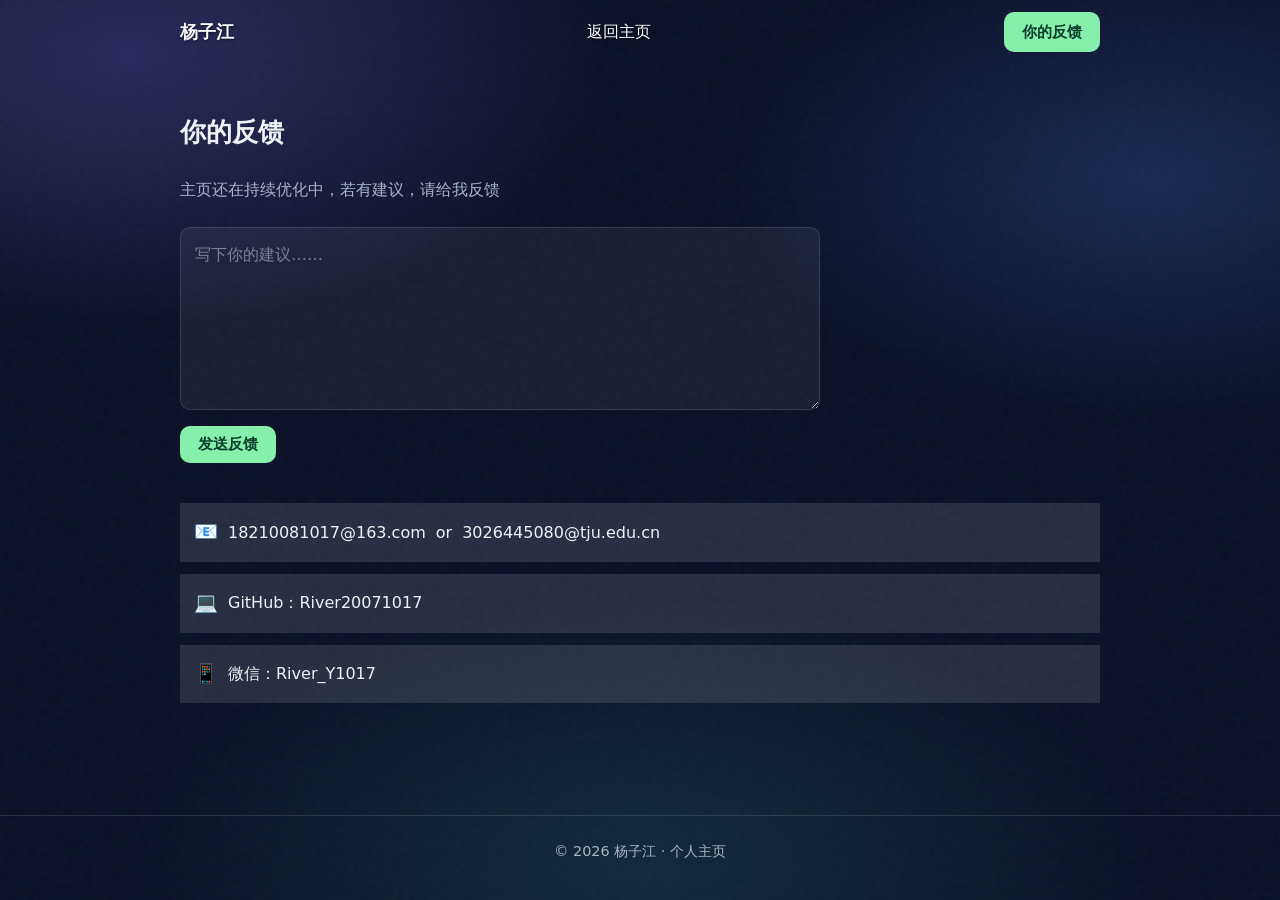
<file: feedback.html>
<!DOCTYPE html>
<html lang="zh-CN">
<head>
  <meta charset="UTF-8" />
  <meta name="viewport" content="width=device-width, initial-scale=1.0" />
  <title>你的反馈 · 杨子江</title>
  <link rel="stylesheet" href="style.css" />
</head>
<body>

  <!-- ============ Header ============ -->
  <header class="site-header" id="top">
    <nav class="nav container" aria-label="主导航">
      <a class="nav-brand" href="index.html">杨子江</a>
      <ul class="nav-list">
        <li><a href="index.html">返回主页</a></li>
      </ul>
      <a class="nav-feedback" href="feedback.html" aria-current="page">你的反馈</a>
    </nav>
  </header>

  <main>
    <section class="section" id="feedback">
      <div class="container">
        <h1 class="section-title">你的反馈</h1>
        <p class="section-body">主页还在持续优化中，若有建议，请给我反馈</p>

        <form class="feedback-form" action="mailto:18210081017@163.com" method="post" enctype="text/plain">
          <textarea name="body" rows="6" placeholder="写下你的建议……"></textarea>
          <button type="submit" class="nav-feedback feedback-submit">发送反馈</button>
        </form>

        <ul class="contact-list">
          <li class="contact-item">
            <span class="contact-icon" aria-hidden="true">📧</span>
            <a href="mailto:18210081017@163.com">18210081017@163.com</a>
            <span> or </span>
            <a href="mailto:3026445080@tju.edu.cn">3026445080@tju.edu.cn</a>
          </li>
          <li class="contact-item">
            <span class="contact-icon" aria-hidden="true">💻</span>
            <span>GitHub：River20071017</span>
          </li>
          <li class="contact-item">
            <span class="contact-icon" aria-hidden="true">📱</span>
            <span>微信：River_Y1017</span>
          </li>
        </ul>
      </div>
    </section>
  </main>

  <footer class="site-footer">
    <div class="container">
      <p>© 2026 杨子江 · 个人主页</p>
    </div>
  </footer>

</body>
</html>
</file>
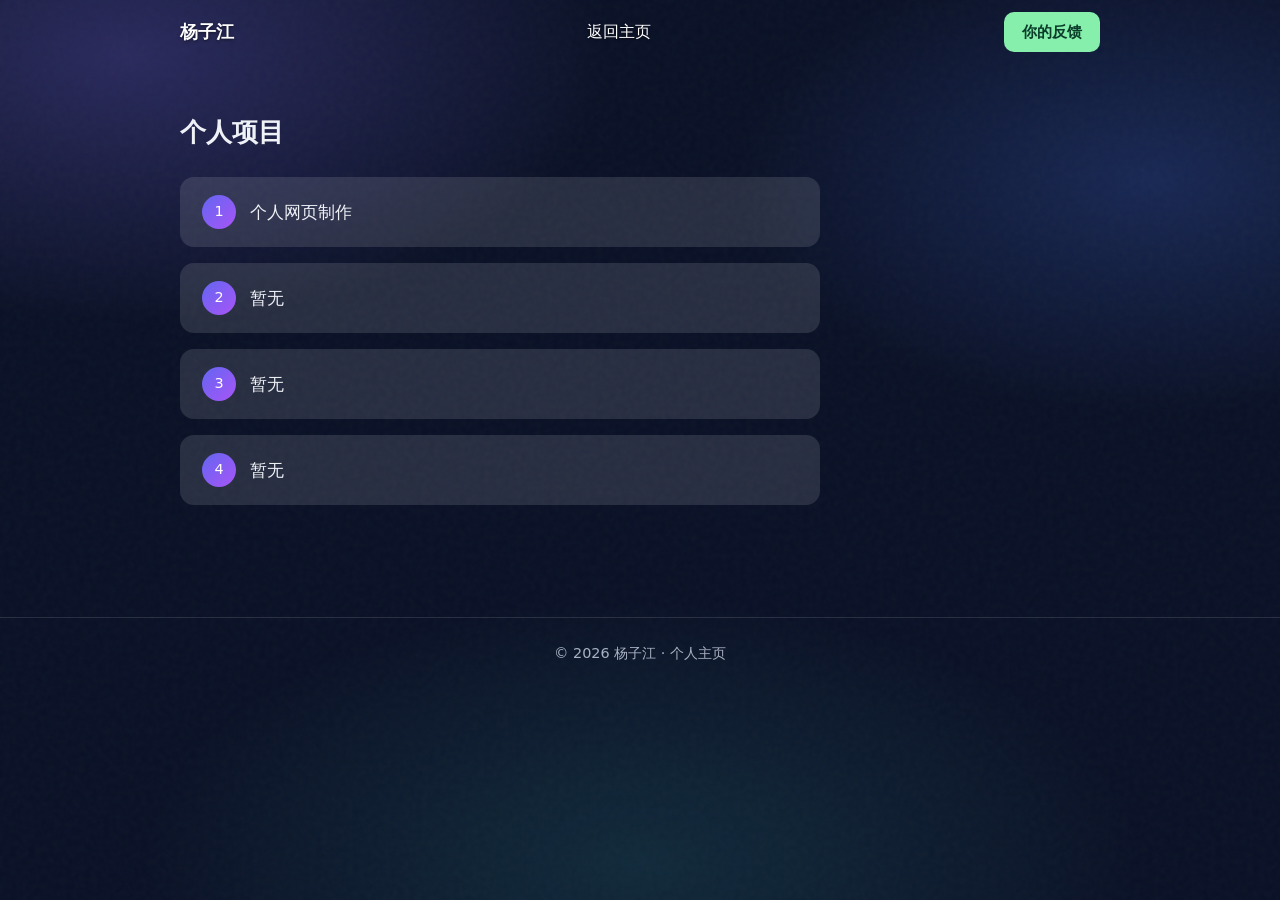
<file: projects.html>
<!DOCTYPE html>
<html lang="zh-CN">
<head>
  <meta charset="UTF-8" />
  <meta name="viewport" content="width=device-width, initial-scale=1.0" />
  <title>个人项目 · 杨子江</title>
  <link rel="stylesheet" href="style.css" />
</head>
<body>

  <!-- ============ Header ============ -->
  <header class="site-header" id="top">
    <nav class="nav container" aria-label="主导航">
      <a class="nav-brand" href="index.html">杨子江</a>
      <ul class="nav-list">
        <li><a href="index.html#projects">返回主页</a></li>
      </ul>
      <a class="nav-feedback" href="feedback.html">你的反馈</a>
    </nav>
  </header>

  <main>
    <section class="section" id="projects-archive">
      <div class="container">
        <h1 class="section-title">个人项目</h1>
        <!-- 文案均来自 content.md -->
        <ol class="proj-list">
          <li class="proj-item">
            <span class="proj-num" aria-hidden="true">1</span>
            <span>个人网页制作</span>
          </li>
          <li class="proj-item">
            <span class="proj-num" aria-hidden="true">2</span>
            <span>暂无</span>
          </li>
          <li class="proj-item">
            <span class="proj-num" aria-hidden="true">3</span>
            <span>暂无</span>
          </li>
          <li class="proj-item">
            <span class="proj-num" aria-hidden="true">4</span>
            <span>暂无</span>
          </li>
        </ol>
      </div>
    </section>
  </main>

  <footer class="site-footer">
    <div class="container">
      <p>© 2026 杨子江 · 个人主页</p>
    </div>
  </footer>

</body>
</html>
</file>
<file: style.css>
/* ============================================================
   V1 骨架样式 —— 只做结构与占位素材
   遵守「V1 不许做」清单：不设圆角(头像圆形除外，属需求)、
   不设阴影层次、不设边框粗细、不设动画/过渡/easing、不设玻璃拟态、
   不精调渐变色值、不设 hover 形态、字体统一 system-ui。
   ============================================================ */

:root {
  /* 占位渐变色值，V2 再精调 */
  --grad-cover-1: linear-gradient(135deg, rgba(99, 102, 241, 0.35), rgba(168, 85, 247, 0.25));
  --grad-cover-2: linear-gradient(135deg, rgba(245, 158, 11, 0.3), rgba(239, 68, 68, 0.3));

  /* 深色背景：冷调宇宙，深夜屏幕感的靛蓝 */
  --bg: #0a1126;
  --bg-spot-1: rgba(184, 169, 232, 0.5);
  --bg-spot-2: rgba(184, 212, 240, 0.5);

  /* 浅色文字，保证在深色图上的可读性 */
  --text: #eef1f6;
  --text-muted: #a9b2c3;
  --line: rgba(255, 255, 255, 0.12);

  /* 导航留位高度 */
  --header-h: 64px;
}

* {
  margin: 0;
  padding: 0;
  box-sizing: border-box;
}

body {
  font-family: system-ui, -apple-system, "Segoe UI", sans-serif;
  color: var(--text);
  background-color: var(--bg);
  line-height: 1.6;
}

/* 氛围底：固定视口层，永远铺在内容之后（z-index: -1，随滚动留在原地）。
   上层极淡噪点消死板感；下层三团低饱和光晕（紫 / 蓝 / 青，呼应卡片配色）。 */
body::before {
  content: "";
  position: fixed;
  inset: 0;
  z-index: -1;
  pointer-events: none;
  background-image:
    url("data:image/svg+xml,%3Csvg xmlns='http://www.w3.org/2000/svg' viewBox='0 0 160 160'%3E%3Cfilter id='n'%3E%3CfeTurbulence type='fractalNoise' baseFrequency='0.9' numOctaves='2' stitchTiles='stitch'/%3E%3C/filter%3E%3Crect width='160' height='160' filter='url(%23n)' opacity='0.03'/%3E%3C/svg%3E"),
    radial-gradient(ellipse 58% 46% at 10% 6%, rgba(124, 105, 235, 0.28), transparent 65%),
    radial-gradient(ellipse 50% 40% at 90% 20%, rgba(74, 118, 247, 0.22), transparent 65%),
    radial-gradient(ellipse 60% 45% at 50% 96%, rgba(56, 190, 180, 0.14), transparent 65%);
}

a {
  color: inherit;
  text-decoration: none;
}

.container {
  width: 100%;
  max-width: 960px;
  margin: 0 auto;
  padding: 0 20px;
}

/* ============ Header（固定悬浮，滚动后变毛玻璃气泡框） ============ */
.site-header {
  position: fixed;
  top: 0;
  left: 0;
  right: 0;
  z-index: 10;
  height: var(--header-h);
  /* 顶部（Hero 上）隐形 */
  background: transparent;
  transition: top 0.35s ease, height 0.35s ease,
              border-radius 0.35s ease, background-color 0.35s ease;
}

/* 一开始滚动即：与顶部/侧边分离，成为固定的毛玻璃气泡框（纯白） */
.site-header.is-scrolled {
  top: 16px;
  left: 0;
  right: 0;
  margin: 0 auto;
  width: calc(100% - 32px);
  max-width: 1200px;
  height: calc(var(--header-h) - 12px);
  border-radius: 10px;
  background-color: rgba(255, 255, 255, 0.42);
  backdrop-filter: blur(12px) saturate(180%);
  -webkit-backdrop-filter: blur(12px) saturate(180%);
  box-shadow: 0 1px 2px rgba(0, 0, 0, 0.02),
              0 4px 16px rgba(0, 0, 0, 0.06),
              inset 0 1px 0 rgba(255, 255, 255, 0.6);
}

.site-header.is-scrolled .nav-list {
  gap: 36px;
}

/* 奶油白底上，导航文字切换为深色以保证可读 */
.site-header.is-scrolled .nav-brand,
.site-header.is-scrolled .nav-list a {
  color: #111111;
  font-weight: 600;
  text-shadow: none;
}

.site-header.is-scrolled::after {
  content: "";
  position: absolute;
  inset: 0;
  border-radius: inherit;
  pointer-events: none;
  background-image: url("data:image/svg+xml,%3Csvg xmlns='http://www.w3.org/2000/svg' viewBox='0 0 160 160'%3E%3Cfilter id='n'%3E%3CfeTurbulence type='fractalNoise' baseFrequency='0.9' numOctaves='2' stitchTiles='stitch'/%3E%3C/filter%3E%3Crect width='160' height='160' filter='url(%23n)'/%3E%3C/svg%3E");
  opacity: 0.05;
}

.nav {
  display: grid;
  grid-template-columns: auto 1fr auto;
  align-items: center;
  height: 100%;
}

.nav-brand {
  font-size: 1.1rem;
  font-weight: 700;
  color: #fff;
  text-shadow: 0 1px 3px rgba(0, 0, 0, 0.55);
}

.nav-list {
  display: flex;
  gap: 48px;
  list-style: none;
  justify-self: center;
}

.nav-list a {
  color: #fff;
  text-shadow: 0 1px 3px rgba(0, 0, 0, 0.55);
}

/* ============ 通用 section ============ */
.section {
  scroll-margin-top: var(--header-h); /* 为导航留位 */
  padding: 112px 0;
}

/* 靛蓝底色统一由 body 承载：区块保持透明，让氛围光晕透出来 */
#hobbies,
#digital-twin {
  background-color: transparent;
}

/* 联系我：上方留白收紧 */
#contact {
  padding-top: 40px;
}

/* 个人项目：用实景照片作背景，标题在上、CTA 居中。
   滚动临近时卡片以中心为原点缩放：贴近边缘分离缩小，居中时充满屏幕 */
#projects {
  position: relative;
  background: url("assets/img/projects-bg.jpg") center / cover no-repeat;
  min-height: 100vh;
  display: flex;
  align-items: stretch;
  justify-content: center;
  padding-top: 24px;
  transform-origin: center center;
  will-change: transform;
  /* 缩小分离后的卡片边缘：贴合靛蓝背景的柔和描边 + 弥散阴影 */
  box-shadow: inset 0 0 0 1px rgba(126, 138, 220, 0.3),
              inset 0 0 0 2px rgba(126, 138, 220, 0.1),
              0 30px 80px rgba(0, 0, 0, 0.5);
}

/* 容器纵向布局，供 CTA 垂直居中 */
#projects .container {
  position: relative;
  z-index: 1;
  display: flex;
  flex-direction: column;
  align-items: center;
}

.project-heading {
  text-align: center;
  font-family: 'Kaushan Script', cursive;
  font-size: 3.6rem;
  line-height: 1.1;
  background: linear-gradient(135deg, #ffffff 0%, #d6dcff 45%, #ffffff 100%);
  -webkit-background-clip: text;
  background-clip: text;
  color: transparent;
  -webkit-text-fill-color: transparent;
}

/* 中央 CTA：圆形毛玻璃按钮，内嵌白色纸飞机 */
.project-cta {
  margin-top: auto;
  margin-bottom: auto;
  width: 120px;
  height: 120px;
  border-radius: 50%;
  border: 1px solid rgba(255, 255, 255, 0.4);
  background: rgba(10, 17, 38, 0.4);
  backdrop-filter: blur(12px);
  -webkit-backdrop-filter: blur(12px);
  display: flex;
  align-items: center;
  justify-content: center;
  cursor: pointer;
  box-shadow: 0 10px 32px rgba(0, 0, 0, 0.35),
              inset 0 1px 0 rgba(255, 255, 255, 0.25);
  transform: translate(-16px, -14px); /* 相对居中位置往左上微调 */
  transition: transform 0.25s ease, background-color 0.25s ease;
}

.project-cta svg {
  width: 50px;
  height: 50px;
  color: #fff;
}

.project-cta:hover {
  transform: translate(-16px, -20px) scale(1.05);
  background: rgba(10, 17, 38, 0.55);
}

/* Hero 首屏：靛蓝作底色，填补背景图未覆盖的空白部分 */
.hero {
  background-color: var(--bg);
}

/* 内容区不再铺底色：Hero 裁切露出的边缘直接透出 body 的靛蓝 + 氛围光晕 */
main {
  background-color: transparent;
}

.section-title {
  font-size: 1.6rem;
  margin-bottom: 24px;
}

.section-body {
  color: var(--text-muted);
  max-width: 640px;
}

/* ============ 左右分栏：左文右图 ============ */
.split {
  display: grid;
  grid-template-columns: 1fr 1fr;
  gap: 48px;
  align-items: center;
}

.split-text {
  min-width: 0;
}

.split-media {
  aspect-ratio: 4 / 3;
  background: var(--grad-cover-1);
}

/* 联系我右侧实拍图：填满 4:3 区域 */
.contact-media {
  overflow: hidden;
}

.contact-media img {
  display: block;
  width: 100%;
  height: 100%;
  object-fit: cover;
}

/* ============ 1. Hero（滚动横向裁剪收缩：两侧收窄、文字不缩放、高度保持 100vh） ============ */
.hero-card {
  will-change: clip-path;
}

.hero {
  position: relative;
  overflow: hidden;
  height: 100vh;
  display: flex;
  flex-direction: column;
  align-items: flex-start;
  justify-content: center;
  text-align: left;
  background-image: url("assets/img/hero-bg.jpg");
  background-size: cover;
  background-position: center;
  color: #fff;
}

/* 暗色遮罩：径向渐变，中心加深以压住火把高光，四周渐弱保留氛围 */
.hero::before {
  content: "";
  position: absolute;
  inset: 0;
  background: radial-gradient(ellipse at center, rgba(8, 18, 35, 0.7) 0%, rgba(8, 18, 35, 0.46) 55%, rgba(8, 18, 35, 0.22) 100%);
}

/* 鼠标流动光晕：canvas 光尘粒子，像水/沙一样向四周荡开、渐渐消散 */
.hero-light {
  position: absolute;
  inset: 0;
  z-index: 1;
  width: 100%;
  height: 100%;
  display: block;
  pointer-events: none;
  opacity: 0;
  transition: opacity 0.5s ease;
  mix-blend-mode: screen;
}

/* 磨砂颗粒感：噪点叠加在整块 Hero 上 */
.hero-grain {
  position: absolute;
  inset: 0;
  z-index: 1;
  pointer-events: none;
  opacity: 0.08;
  mix-blend-mode: overlay;
  background-image: url("data:image/svg+xml,%3Csvg xmlns='http://www.w3.org/2000/svg' viewBox='0 0 160 160'%3E%3Cfilter id='n'%3E%3CfeTurbulence type='fractalNoise' baseFrequency='0.9' numOctaves='2' stitchTiles='stitch'/%3E%3C/filter%3E%3Crect width='160' height='160' filter='url(%23n)'/%3E%3C/svg%3E");
}

/* 左对齐 + 靠左黄金比例：内容块左缘约在视口 8% 处 */
.hero-layout {
  position: relative;
  z-index: 2;
  width: 100%;
  margin-top: -6vh; /* 整体上移 6vh，落在中上部 */
  display: flex;
  align-items: center;
  justify-content: space-between;
  gap: clamp(16px, 3vw, 48px);
}

.hero .container {
  position: relative;
  z-index: 2;
  width: 100%;
  max-width: 720px;
  margin: 0;
  padding: 0 24px 0 clamp(24px, 8vw, 140px);
  flex: 1 1 auto;
  min-width: 0; /* 防止长文本撑爆 flex 行 */
}

/* 昵称作为大标题 */
.hero-name {
  font-size: clamp(2.8rem, 8vw, 5.5rem);
  line-height: 1.02;
  font-weight: 700;
  letter-spacing: -0.01em;
  margin-top: 14vh;
  margin-left: clamp(24px, 5vw, 80px);
}

/* 专业/年级作为副标题 */
.hero-subtitle {
  color: rgba(255, 255, 255, 0.85);
  font-size: 1.15rem;
  letter-spacing: 0.02em;
  margin-top: 14px;
  margin-left: clamp(24px, 5vw, 80px);
}

/* 卡片区：上下两行 —— 上排「当前状态 + 个人标签」两卡并排，下排「自述介绍」通栏 */
.hero-cards {
  display: flex;
  flex-direction: column;
  gap: 16px;
  width: 100%;
  max-width: 720px;
  margin-top: 48px;
}

.hero-cards-top {
  display: grid;
  grid-template-columns: 1fr 1fr;
  gap: 16px;
}

/* 毛玻璃玻璃盒：半透明磨砂背景，虚化透出背景图，让文字从背景中「浮」出来 */
.hero-glass {
  padding: 20px 24px;
  border-radius: 18px;
  background: rgba(255, 255, 255, 0.08);
  backdrop-filter: blur(14px) saturate(140%);
  -webkit-backdrop-filter: blur(14px) saturate(140%);
  border: 1px solid rgba(255, 255, 255, 0.16);
  box-shadow: 0 8px 32px rgba(0, 0, 0, 0.24),
              inset 0 1px 0 rgba(255, 255, 255, 0.22);
}

.hero-glass-label {
  font-size: 0.78rem;
  letter-spacing: 0.1em;
  text-transform: uppercase;
  color: rgba(255, 255, 255, 0.6);
  margin-bottom: 8px;
}

.hero-glass-text {
  color: rgba(255, 255, 255, 0.92);
  font-size: 1rem;
  line-height: 1.65;
}

/* ============ 技术栈卡（Hero 右侧，与其余毛玻璃卡同风格） ============ */
.hero-skills {
  flex: 0 0 auto;
  width: clamp(240px, 26vw, 300px);
  margin-right: clamp(24px, 7vw, 120px);
  padding: 20px 24px;
  border-radius: 18px;
  background: rgba(255, 255, 255, 0.08);
  backdrop-filter: blur(14px) saturate(140%);
  -webkit-backdrop-filter: blur(14px) saturate(140%);
  border: 1px solid rgba(255, 255, 255, 0.16);
  box-shadow: 0 8px 32px rgba(0, 0, 0, 0.24),
              inset 0 1px 0 rgba(255, 255, 255, 0.22);
}

.skills-title {
  font-size: 0.78rem;
  letter-spacing: 0.1em;
  text-transform: uppercase;
  color: rgba(255, 255, 255, 0.6);
  margin-bottom: 16px;
}

.skills-list {
  list-style: none;
  display: flex;
  flex-direction: column;
  gap: 14px;
}

.skill-meta {
  display: flex;
  justify-content: space-between;
  align-items: baseline;
  font-size: 0.95rem;
  margin-bottom: 6px;
}

.skill-name {
  color: rgba(255, 255, 255, 0.92);
}

.skill-pct {
  color: rgba(255, 255, 255, 0.7);
  font-variant-numeric: tabular-nums;
}

.skill-bar {
  height: 8px;
  border-radius: 999px;
  background: rgba(255, 255, 255, 0.12);
  overflow: hidden;
}

/* 科技感进度条：渐变填充 + 辉光 + 缓慢流动 */
.skill-fill {
  height: 100%;
  border-radius: 999px;
  background: linear-gradient(90deg, #38bdf8, #818cf8, #c084fc);
  background-size: 200% 100%;
  box-shadow: 0 0 10px rgba(129, 140, 248, 0.55);
  animation: skill-flow 3.2s linear infinite;
}

@keyframes skill-flow {
  to {
    background-position: -200% 0;
  }
}

@media (max-width: 1024px) {
  .hero-skills {
    display: none;
  }
}

/* ============ 2. 兴趣爱好（中央聚焦轮播） ============ */
.hobby-section {
  padding-top: 140px;
  padding-bottom: 140px;
}

/* 兴趣爱好结尾分界线：横贯的细渐变光带 + 居中菱形节点，科幻而低调 */
.hobby-divider {
  position: relative;
  width: min(760px, 82%);
  height: 1px;
  margin: 72px auto 0;
  background: linear-gradient(90deg,
    transparent,
    rgba(120, 180, 255, 0.35) 30%,
    rgba(167, 139, 250, 0.42) 50%,
    rgba(120, 180, 255, 0.35) 70%,
    transparent);
}

.hobby-divider::before {
  content: "";
  position: absolute;
  left: 50%;
  top: 50%;
  width: 7px;
  height: 7px;
  transform: translate(-50%, -50%) rotate(45deg);
  background: #c4b5fd;
  box-shadow: 0 0 6px rgba(196, 181, 253, 0.9),
              0 0 14px rgba(34, 211, 238, 0.55);
}

/* My hobbies 大标题：手写体 + 白色渐变填充 */
.hobby-heading {
  text-align: center;
  font-family: 'Kaushan Script', cursive;
  font-size: 3.6rem;
  line-height: 1.1;
  margin-bottom: 40px;
  background: linear-gradient(135deg, #ffffff 0%, #d6dcff 45%, #ffffff 100%);
  -webkit-background-clip: text;
  background-clip: text;
  color: transparent;
  -webkit-text-fill-color: transparent;
}

/* 打字机光标 */
.type-caret {
  display: inline-block;
  width: 3px;
  height: 2.4rem;
  margin-left: 8px;
  vertical-align: -0.35rem;
  border-radius: 2px;
  background: #ffffff;
  animation: caret-blink 1s steps(1) infinite;
}

@keyframes caret-blink {
  50% { opacity: 0; }
}

.carousel {
  position: relative;
  max-width: 1200px;
  margin: 0 auto;
  overflow: hidden;
}

.car-track {
  display: flex;
  gap: 32px;
  align-items: flex-end; /* 底部对齐，顶部错落有致 */
  transition: transform 0.55s cubic-bezier(0.22, 1, 0.36, 1);
  will-change: transform;
}

.car-card {
  position: relative;
  flex: 0 0 auto;
  width: 640px; /* JS 按视口 68% 覆盖 */
  border-radius: 20px;
  padding: 56px 48px;
  display: flex;
  flex-direction: column;
  gap: 20px;
  color: #2d2d2d;
  /* 悬空投影 */
  box-shadow: 0 10px 30px rgba(0, 0, 0, 0.28);
  transform-style: preserve-3d; /* 让厚度底面参与 3D 空间 */
  transition: transform 0.6s cubic-bezier(0.22, 1, 0.36, 1); /* 离开后缓慢弹回 */
  will-change: transform;
}

/* 卡片厚度：向 Z 负方向铺一层深色底面，倾斜时露出侧面，形成实体厚度 */
.car-card::before {
  content: "";
  position: absolute;
  inset: 0;
  border-radius: inherit;
  background: rgba(16, 22, 44, 0.55);
  transform: translateZ(-16px);
  pointer-events: none; /* 厚度层只做视觉，不拦截 hover，否则图片上的文字浮现/光带无法触发 */
}

/* 三块渐变：统一走蓝紫同族色（呼应头像与站点主色），低饱和偏粉彩更柔和；
   从主题色向下渐到透明，底部融入页面背景；圆角 20px
   高度错落：靛蓝(足球)高 / 紫罗兰(音乐)中 / 天蓝(篮球)矮 */
.car-card--mint {
  min-height: 500px;
  background: linear-gradient(160deg, #a5b4fc 0%, #818cf8 60%, transparent 100%);
  /* 足球卡内有溢出裁剪的图片特效层，preserve-3d 会破坏它们的 hit-testing
     导致 :hover 无法触发；此卡关闭 preserve-3d，改用普通 3D 倾斜 */
  transform-style: flat;
}

/* 无 preserve-3d 后 translateZ 失效，厚度伪元素会变成覆盖卡片的暗层，故隐藏 */
.car-card--mint::before {
  display: none;
}

.car-card--lavender {
  min-height: 450px;
  background: linear-gradient(160deg, #c4b5fd 0%, #a78bfa 60%, transparent 100%);
  /* 与足球卡同源修复：关闭 preserve-3d，否则 3D 倾斜会干扰 hover/click 命中 */
  transform-style: flat;
}

/* 无 preserve-3d 后 translateZ 失效，厚度伪元素会变成覆盖卡片的暗层，故隐藏 */
.car-card--lavender::before {
  display: none;
}

.car-card--peach {
  min-height: 400px;
  background: linear-gradient(160deg, #93c5fd 0%, #60a5fa 60%, transparent 100%);
}

.car-icon {
  font-size: 3rem;
  line-height: 1;
}

.car-title {
  font-size: 2rem;
  line-height: 1.1;
}

.car-detail {
  list-style: none;
  font-size: 2.2rem;
  color: #5b5b5b;
  max-width: 560px;
  margin: 0 auto;          /* 水平居中 */
  flex: 1;                 /* 撑满卡片剩余高度，避免显得空 */
  display: flex;
  align-items: center;     /* 垂直居中 */
  justify-content: center;
  text-align: center;
}

.car-detail li + li {
  margin-top: 6px;
}

.car-note {
  font-size: 0.92rem;
  color: #8a8a8a;
}

/* 足球卡标题：连笔手写体 */
.car-title--script {
  font-family: 'Kaushan Script', cursive;
  font-size: 2.6rem;
  line-height: 1.2;
  text-align: center;
  margin-bottom: 8px;
}

/* 足球卡：两图并排、图片放大、文字在底下 */
.car-foot {
  display: grid;
  grid-template-columns: 1fr 1fr;
  gap: 20px;
  flex: 1;
}

.car-foot-col {
  display: flex;
  flex-direction: column;
  min-width: 0;
}

.car-foot-img {
  display: block;
  width: 100%;
  height: 280px;
  object-fit: cover;
}

/* 图片容器：圆角裁剪 + 投影，特效层都在其内部 */
.car-fig {
  position: relative;
  overflow: hidden;
  border-radius: 16px;
  line-height: 0;
  box-shadow: 0 6px 16px rgba(0, 0, 0, 0.18);
}

/* ---- 曼城：hover 放大 8% + 暗角 + 底部渐变遮罩 + 名称从下方滑入 ---- */
.car-fig--zoom .car-foot-img {
  transition: transform 0.6s cubic-bezier(0.22, 1, 0.36, 1);
}

.car-fig--zoom:hover .car-foot-img {
  transform: scale(1.08);
}

.car-fig-vignette {
  position: absolute;
  inset: 0;
  z-index: 1;
  background: radial-gradient(ellipse at center, rgba(0, 0, 0, 0) 48%, rgba(0, 0, 0, 0.55) 100%);
  opacity: 0;
  transition: opacity 0.5s ease;
  pointer-events: none;
}

.car-fig--zoom:hover .car-fig-vignette {
  opacity: 1;
}

.car-fig-shade {
  position: absolute;
  inset: 0;
  z-index: 2;
  background: linear-gradient(to top, rgba(0, 0, 0, 0.85) 0%, rgba(0, 0, 0, 0) 65%);
  opacity: 0;
  transform: translateY(25%);
  transition: opacity 0.5s ease, transform 0.5s ease;
  pointer-events: none;
}

.car-fig--zoom:hover .car-fig-shade {
  opacity: 1;
  transform: translateY(0);
}

.car-fig-caption {
  position: absolute;
  left: 0;
  right: 0;
  bottom: 0;
  padding: 18px 18px 16px;
  color: #fff;
  z-index: 3;
  opacity: 0;
  transform: translateY(24px);
  transition: opacity 0.5s ease, transform 0.5s cubic-bezier(0.22, 1, 0.36, 1);
  line-height: 1.3;
  pointer-events: none;
}

.car-fig--zoom:hover .car-fig-caption {
  opacity: 1;
  transform: translateY(0);
}

.car-fig-name {
  display: block;
  font-size: 1.2rem;
  font-weight: 700;
}

.car-fig-note {
  display: block;
  font-size: 0.9rem;
  opacity: 0.9;
}

/* ---- 梅西：sheen 斜向光带扫过，像金属反光 ---- */
.car-fig--sheen::after {
  content: "";
  position: absolute;
  top: -20%;
  left: -60%;
  width: 45%;
  height: 140%;
  background: linear-gradient(105deg,
    rgba(255, 255, 255, 0) 0%,
    rgba(255, 255, 255, 0.22) 40%,
    rgba(255, 255, 255, 0.6) 50%,
    rgba(255, 255, 255, 0.22) 60%,
    rgba(255, 255, 255, 0) 100%);
  transform: skewX(-18deg);
  transition: left 0.7s ease;
  pointer-events: none;
}

.car-fig--sheen:hover::after {
  left: 130%;
}

/* 陶喆图：点击播放歌曲，叠加半透明圆钮（▶/⏸） */
.car-fig--audio {
  cursor: pointer;
}

.audio-play {
  position: absolute;
  top: 50%;
  left: 50%;
  transform: translate(-50%, -50%);
  width: 58px;
  height: 58px;
  border-radius: 50%;
  background: rgba(12, 18, 36, 0.55);
  color: #fff;
  font-size: 1.5rem;
  line-height: 1;
  display: flex;
  align-items: center;
  justify-content: center;
  backdrop-filter: blur(4px);
  -webkit-backdrop-filter: blur(4px);
  box-shadow: 0 4px 18px rgba(0, 0, 0, 0.35);
  transition: transform 0.2s ease, background 0.2s ease;
  pointer-events: none; /* 点击交给 figure 处理，避免重复触发 */
}

.car-fig--audio:hover .audio-play {
  transform: translate(-50%, -50%) scale(1.08);
  background: rgba(12, 18, 36, 0.72);
}

/* ---- 播放进度条：左上角浮动，播放时显示，可拖动跳转 ---- */
.audio-bar {
  position: fixed;
  top: 88px;
  left: 20px;
  z-index: 30;
  display: flex;
  flex-direction: column;
  gap: 8px;
  padding: 14px 16px;
  border-radius: 14px;
  background: rgba(12, 18, 36, 0.78);
  backdrop-filter: blur(10px) saturate(160%);
  -webkit-backdrop-filter: blur(10px) saturate(160%);
  box-shadow: 0 8px 24px rgba(0, 0, 0, 0.35);
  color: #eef1f6;
  min-width: 260px;
  max-width: 360px;
}

.audio-bar[hidden] {
  display: none;
}

.ab-title {
  font-size: 0.85rem;
  color: #cdd6e4;
  white-space: nowrap;
  overflow: hidden;
  text-overflow: ellipsis;
}

.ab-row {
  display: flex;
  align-items: center;
  gap: 10px;
}

.ab-time {
  font-size: 0.75rem;
  font-variant-numeric: tabular-nums;
  color: #a9b2c3;
  min-width: 34px;
  text-align: center;
}

.ab-track {
  position: relative;
  flex: 1;
  height: 16px;
  display: flex;
  align-items: center;
  cursor: pointer;
  touch-action: none;
}

.ab-track::before {
  content: "";
  position: absolute;
  left: 0;
  right: 0;
  top: 50%;
  transform: translateY(-50%);
  height: 4px;
  border-radius: 999px;
  background: rgba(255, 255, 255, 0.18);
}

.ab-fill {
  position: absolute;
  left: 0;
  top: 50%;
  transform: translateY(-50%);
  height: 4px;
  border-radius: 999px;
  width: 0;
  background: linear-gradient(90deg, #a78bfa, #22d3ee);
  pointer-events: none;
}

.ab-thumb {
  position: absolute;
  top: 50%;
  left: 0;
  transform: translate(-50%, -50%);
  width: 14px;
  height: 14px;
  border-radius: 50%;
  background: #fff;
  box-shadow: 0 0 8px rgba(167, 139, 250, 0.9);
  pointer-events: none;
}

.car-foot-body {
  margin-top: 14px;
}

.car-item-label {
  font-size: 0.8rem;
  color: #6b6b6b;
}

.car-item-name {
  font-size: 1.15rem;
  font-weight: 700;
  line-height: 1.2;
}

.car-item-note {
  font-size: 0.9rem;
  color: #fff;
}

/* 圆形箭头：骑缝悬浮在两张卡交界处 */
.car-arrow {
  position: absolute;
  top: 50%;
  transform: translateY(-50%);
  z-index: 5;
  width: 48px;
  height: 48px;
  border: none;
  border-radius: 50%;
  background: #2d3a4a;
  color: #fff;
  font-size: 1.6rem;
  line-height: 1;
  cursor: pointer;
  display: flex;
  align-items: center;
  justify-content: center;
  box-shadow: 0 8px 22px rgba(0, 0, 0, 0.35);
  transition: background-color 0.2s ease;
}

.car-arrow:hover {
  background: #3c4c61;
}

/* 分页指示器：底部圆点，当前页拉伸为胶囊 */
.car-dots {
  display: flex;
  justify-content: center;
  gap: 10px;
  margin-top: 44px;
}

.car-dot {
  width: 10px;
  height: 10px;
  padding: 0;
  border: none;
  border-radius: 999px;
  background: rgba(255, 255, 255, 0.28);
  cursor: pointer;
  transition: width 0.35s ease, background-color 0.35s ease;
}

.car-dot.is-active {
  width: 30px;
  background: var(--text);
}

/* ============ 4. 个人项目（仅居中标题，列表已移除） ============ */

/* ============ 6. 联系我 ============ */
.contact-list {
  list-style: none;
  display: flex;
  flex-direction: column;
  gap: 12px;
}

.contact-item {
  display: flex;
  align-items: center;
  gap: 10px;
  padding: 14px;
  background: var(--line);
}

.contact-icon {
  font-size: 1.2rem;
}

.contact-note {
  color: var(--text-muted);
  margin-top: 16px;
  font-size: 0.95rem;
}

/* ============ 你的反馈 CTA 按钮 ============ */
.nav-feedback {
  display: inline-flex;
  align-items: center;
  padding: 8px 18px;
  border-radius: 10px;
  background: #86efac;
  color: #0b3d2a;
  font-weight: 600;
  font-size: 0.95rem;
  font-family: inherit;
  text-decoration: none;
  border: none;
  cursor: pointer;
  transition: background-color 0.2s ease;
}

.nav-feedback:hover {
  background: #6ee7a0;
}

/* ============ 反馈页 ============ */
.feedback-form {
  display: flex;
  flex-direction: column;
  gap: 16px;
  max-width: 640px;
  margin: 24px 0 40px;
}

.feedback-form textarea,
.feedback-form input,
.feedback-form select {
  width: 100%;
  padding: 14px;
  border: 1px solid var(--line);
  border-radius: 10px;
  background: rgba(255, 255, 255, 0.06);
  color: var(--text);
  font: inherit;
}

.feedback-form textarea {
  resize: vertical;
}

.feedback-form input::placeholder,
.feedback-form textarea::placeholder {
  color: rgba(238, 241, 246, 0.45);
}

.feedback-form select {
  appearance: auto;
  cursor: pointer;
}

.feedback-form select option {
  background: #111831;
  color: var(--text);
}

.feedback-submit {
  align-self: flex-start;
}

.feedback-submit:disabled {
  opacity: 0.6;
  cursor: not-allowed;
}

.feedback-status {
  min-height: 1.4em;
  margin: 0;
  font-size: 0.9rem;
}

.feedback-status.is-ok {
  color: #86efac;
}

.feedback-status.is-error {
  color: #f87171;
}

/* ============ 5. 数字分身（敬请期待） ============ */
.digital-twin {
  text-align: center;
}

.digital-twin-title {
  font-size: 3.6rem;
  line-height: 1.1;
  margin-bottom: 24px;
}

.digital-twin-coming {
  font-size: 1.5rem;
  color: var(--text-muted);
}

/* ============ Footer ============ */
.site-footer {
  border-top: 1px solid var(--line);
  padding: 24px 0;
  color: var(--text-muted);
  text-align: center;
  font-size: 0.9rem;
}

/* ============ Entry Gate（覆盖层/幕布） ============ */
.entry-gate {
  position: fixed;
  inset: 0;
  z-index: 1000;
  display: flex;
  align-items: center;
  justify-content: center;
  background-image: url("assets/img/entry-gate.jpg");
  background-size: cover;
  background-position: center;
  transition: transform 1s cubic-bezier(0.7, 0, 0.3, 1), opacity 1s ease;
}

.entry-gate.is-exit {
  transform: translateY(-100%);
  opacity: 0;
  pointer-events: none;
}

/* 微暗角，提升对比度 */
.gate-overlay {
  position: absolute;
  inset: 0;
  background: radial-gradient(circle at center, transparent 40%, rgba(0, 0, 0, 0.5) 100%);
  z-index: 1;
  pointer-events: none;
}

/* 幕布顶部的西语欢迎语 */
.gate-welcome {
  position: absolute;
  top: 56px;
  left: 50%;
  transform: translateX(-50%);
  z-index: 10;
  margin: 0;
  font-family: 'Kaushan Script', cursive;
  font-size: 2.4rem;
  color: #fff;
  text-shadow: 0 2px 10px rgba(0, 0, 0, 0.45);
  pointer-events: none;
}

/* 按钮通用样式 */
.gate-btn {
  position: absolute;
  z-index: 10;
  padding: 12px 32px;
  border: 1px solid rgba(255, 255, 255, 0.4);
  border-radius: 999px; /* 胶囊形状 */
  background: rgba(0, 0, 0, 0.2);
  backdrop-filter: blur(4px);
  color: #fff;
  font-size: 1rem;
  font-weight: 500;
  letter-spacing: 0.1em;
  text-decoration: none;
  cursor: pointer;
  transition: all 0.35s cubic-bezier(0.25, 0.8, 0.25, 1);
  box-shadow: 0 4px 15px rgba(0, 0, 0, 0.3);
}

/* 按钮 Hover 动效（红光氛围） */
.gate-btn:hover {
  border-color: rgba(255, 255, 255, 0.9);
  background: rgba(200, 50, 50, 0.15);
  box-shadow: 0 0 20px rgba(220, 60, 60, 0.4);
}

/* 精准百分比定位：左手食指指尖上方（向上抬高 9%） */
.btn-left {
  top: 24%;
  left: 14%;
  transform: translate(-50%, -50%);
}

/* 精准百分比定位：右手食指指尖上方（向上抬高 12%） */
.btn-right {
  top: 16%;
  left: 87%;
  transform: translate(-50%, -50%);
}

/* ============ 项目归档页（projects.html） ============ */
.proj-list {
  list-style: none;
  display: flex;
  flex-direction: column;
  gap: 16px;
  max-width: 640px;
}

.proj-item {
  display: flex;
  align-items: center;
  gap: 14px;
  padding: 18px 22px;
  background: var(--line);
  border-radius: 14px;
  font-size: 1.05rem;
}

.proj-num {
  flex: 0 0 auto;
  width: 34px;
  height: 34px;
  border-radius: 50%;
  display: flex;
  align-items: center;
  justify-content: center;
  font-size: 0.9rem;
  color: #fff;
  background: linear-gradient(135deg, #6366f1, #a855f7);
}

/* ============ 反馈弹窗 ============ */
.feedback-modal {
  position: fixed;
  inset: 0;
  z-index: 2000;
  display: flex;
  align-items: center;
  justify-content: center;
  visibility: hidden;
  opacity: 0;
  pointer-events: none;
  transition: opacity 0.25s ease, visibility 0.25s ease;
}

.feedback-modal.is-open {
  visibility: visible;
  opacity: 1;
  pointer-events: auto;
}

.feedback-modal-scrim {
  position: absolute;
  inset: 0;
  background: rgba(8, 12, 24, 0.6);
  backdrop-filter: blur(4px);
  -webkit-backdrop-filter: blur(4px);
}

.feedback-modal-card {
  position: relative;
  z-index: 1;
  width: min(560px, calc(100% - 40px));
  padding: 32px;
  border-radius: 20px;
  background: #111831;
  border: 1px solid var(--line);
  box-shadow: 0 24px 60px rgba(0, 0, 0, 0.5);
}

.feedback-modal-close {
  position: absolute;
  top: 14px;
  right: 14px;
  width: 36px;
  height: 36px;
  border-radius: 50%;
  background: rgba(255, 255, 255, 0.08);
  color: #fff;
  font-size: 1.3rem;
  line-height: 1;
  border: none;
  cursor: pointer;
}

.feedback-modal-title {
  font-size: 1.5rem;
  margin-bottom: 8px;
}

.feedback-modal-note {
  color: var(--text-muted);
  margin-bottom: 20px;
  font-size: 0.95rem;
}

.feedback-modal .feedback-form {
  margin: 0;
}
</file>
